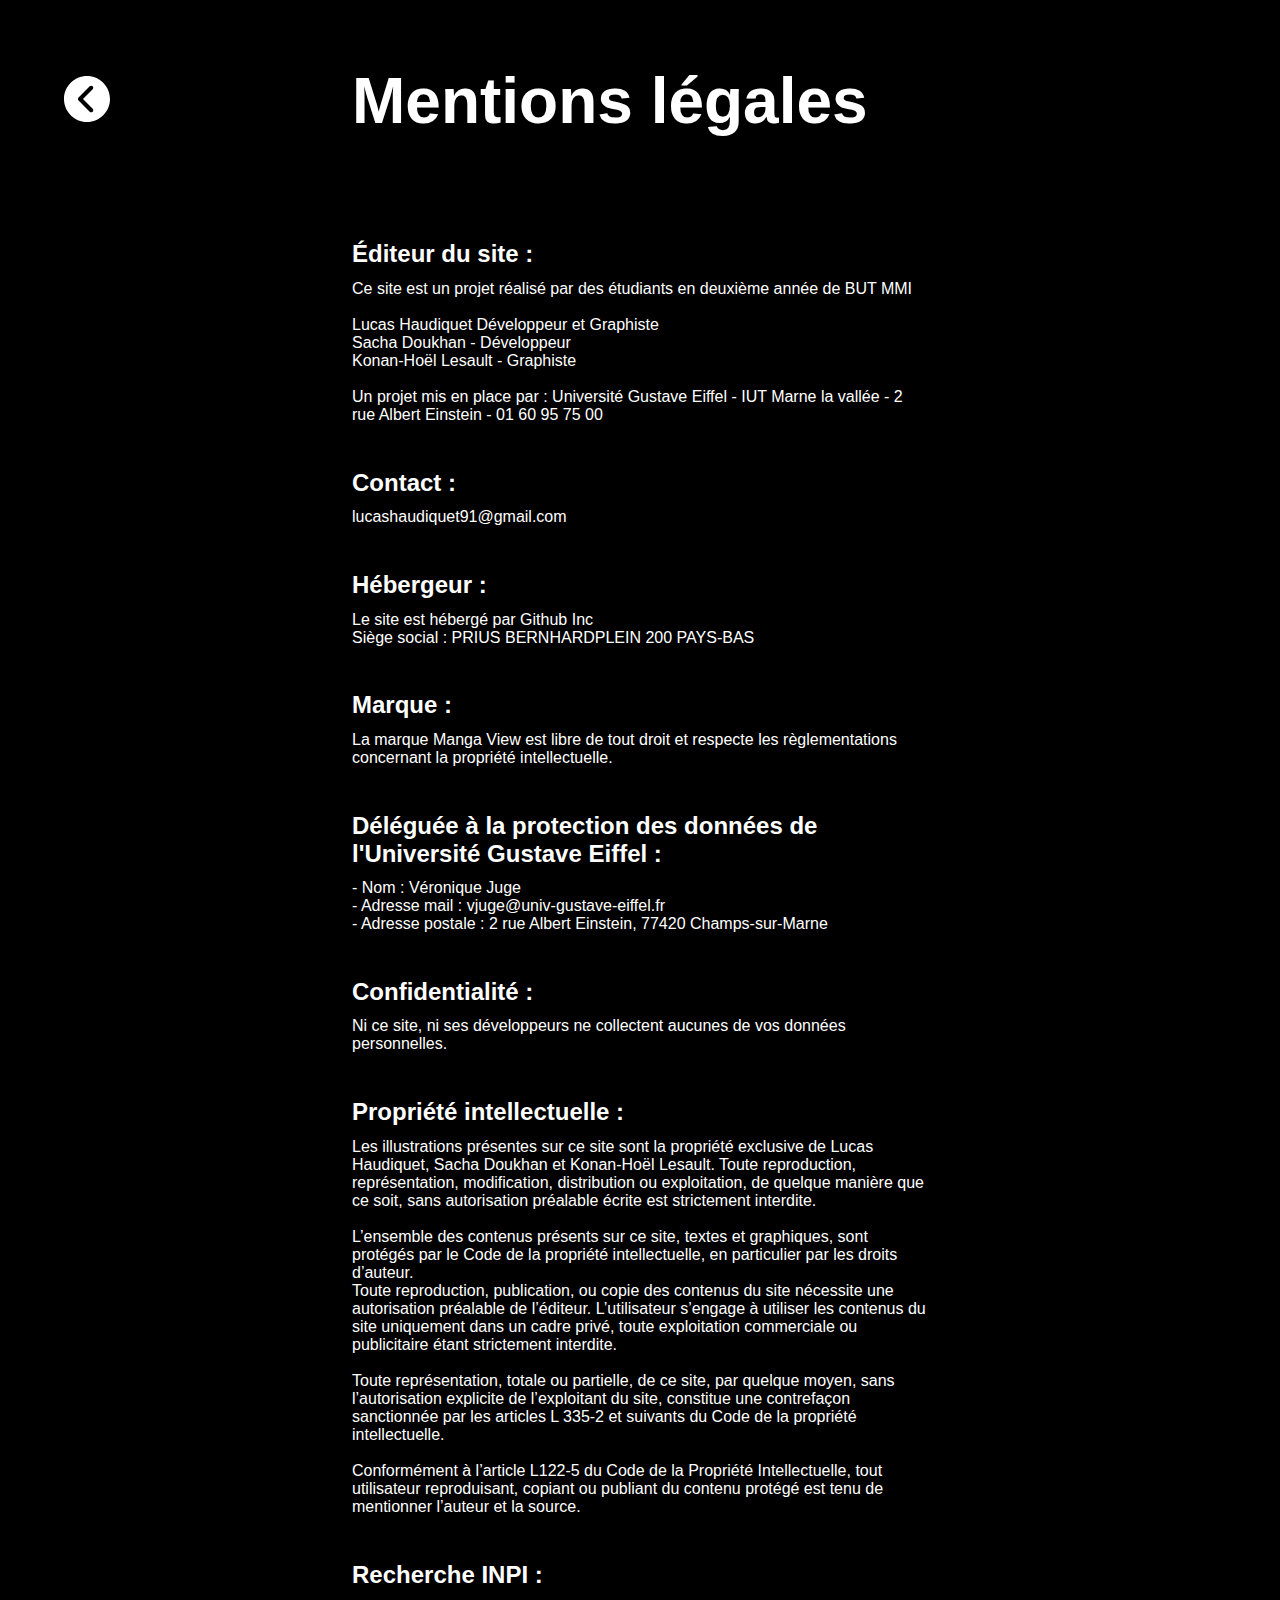
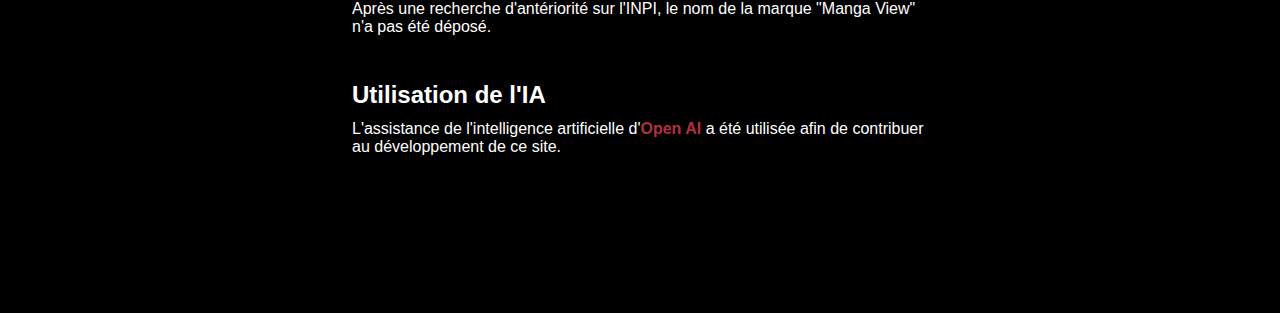
<file: mentions.html>
<!DOCTYPE html>
<html lang="fr">
<head>
    <meta charset="UTF-8">
    <meta name="viewport" content="width=device-width, initial-scale=1.0">
    <title>Mentions - Manga View</title>
    <link rel="stylesheet" href="style.css">
    <link rel="icon" type="image/x-icon" href="images/favicon.png">
</head>
<body>
    <div class="titre-mention">
        <a href="index.html"><img src="images/flech-back.svg" alt=""></a>
        <h1>Mentions légales</h1>
    </div>

    <div class="corps-mention">
        <div>
        <h2>Éditeur du site :</h2>
        <p>Ce site est un projet réalisé par des étudiants en deuxième année de BUT MMI<br><br>
            Lucas Haudiquet  Développeur et Graphiste <br>
            Sacha Doukhan - Développeur <br>
            Konan-Hoël Lesault - Graphiste <br><br>
            
            Un projet mis en place par :
            Université Gustave Eiffel - IUT Marne la vallée - 
            2 rue Albert Einstein - 01 60 95 75 00</p>
        </div>
        <div>

            <h2>Contact :</h2>
            <p>lucashaudiquet91@gmail.com</p>
        </div>
        <div>
        <h2>Hébergeur :</h2>
        <p>Le site est hébergé par Github Inc <br>
        Siège social : PRIUS BERNHARDPLEIN 200 PAYS-BAS</p>
        </div>
        <div>
        <h2>Marque :</h2>
        <p>La marque Manga View est libre de tout droit et respecte les règlementations concernant la propriété intellectuelle.</p>
        </div>
        <div>
        <h2>Déléguée à la protection des données de l'Université Gustave Eiffel :</h2>
        <p>- Nom : Véronique Juge <br>
        - Adresse mail : vjuge@univ-gustave-eiffel.fr <br>
        - Adresse postale : 2 rue Albert Einstein, 77420 Champs-sur-Marne</p>
        </div>
        <div>
        <h2>Confidentialité :</h2>
        <p>Ni ce site, ni ses développeurs ne collectent aucunes de vos données personnelles.</p>
        </div>
        <div>
        <h2>Propriété intellectuelle :</h2>
        <p>Les illustrations présentes sur ce site sont la propriété exclusive de Lucas Haudiquet, Sacha Doukhan et Konan-Hoël Lesault. Toute reproduction, représentation, modification, distribution ou exploitation, de quelque manière que ce soit, sans autorisation préalable écrite est strictement interdite. <br><br>

            L’ensemble des contenus présents sur ce site, textes et graphiques, sont protégés par le Code de la propriété intellectuelle, en particulier par les droits d’auteur. <br>
            Toute reproduction, publication, ou copie des contenus du site nécessite une autorisation préalable de l’éditeur. L’utilisateur s’engage à utiliser les contenus du site uniquement dans un cadre privé, toute exploitation commerciale ou publicitaire étant strictement interdite. <br> <br>
            Toute représentation, totale ou partielle, de ce site, par quelque moyen, sans l’autorisation explicite de l’exploitant du site, constitue une contrefaçon sanctionnée par les articles L 335-2 et suivants du Code de la propriété intellectuelle. <br> <br>
            Conformément à l’article L122-5 du Code de la Propriété Intellectuelle, tout utilisateur reproduisant, copiant ou publiant du contenu protégé est tenu de mentionner l’auteur et la source.</p>
        </div>
        <div>
        <h2>Recherche INPI :</h2>
        <p>Après une recherche d'antériorité sur l'INPI, le nom de la marque "Manga View" n'a pas été déposé.</p>
        </div>
        <div>
        <h2>Utilisation de l'IA</h2>
        <p>L'assistance de l'intelligence artificielle d'<a href="https://openai.com/">Open AI</a> a été utilisée afin de contribuer au développement de ce site.</p>
        </div>


    </div>


 

</body>
</html>
</file>
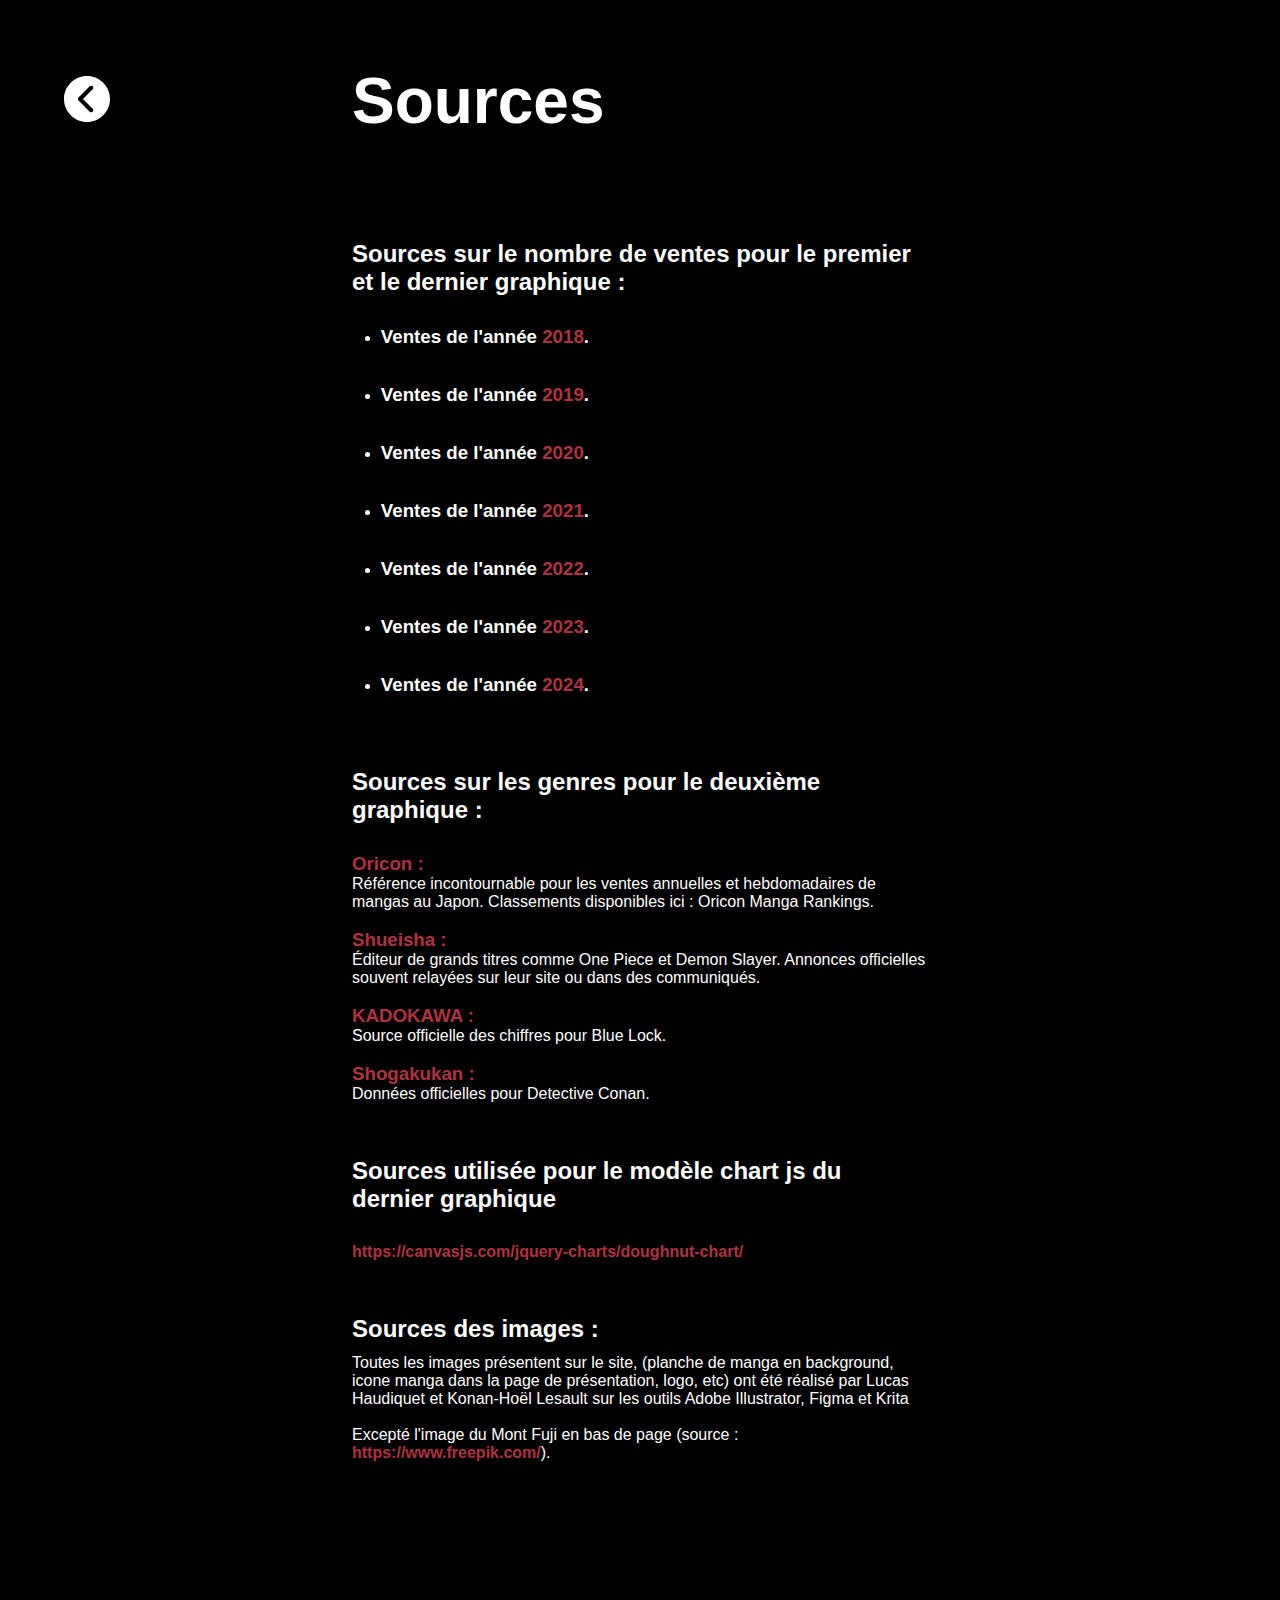
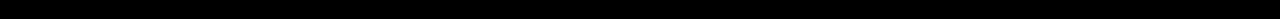
<file: sources.html>
<!DOCTYPE html>
<html lang="fr">
<head>
    <meta charset="UTF-8">
    <meta name="viewport" content="width=device-width, initial-scale=1.0">
    <title>Sources - Manga View</title>
    <link rel="stylesheet" href="style.css">
    <link rel="icon" type="image/x-icon" href="images/favicon.png">
</head>
<body>
    <div class="titre-mention">
        <a href="index.html"><img src="images/flech-back.svg" alt=""></a>
        <h1>Sources</h1>
    </div>

    <div class="corps-mention">
        <div>
        <h2>Sources sur le nombre de ventes pour le premier et le dernier graphique :</h2><br>
        <ul>
            <li><h3>Ventes de l'année <a href="https://adala-news.fr/2018/11/top-10-des-meilleures-ventes-manga-de-lannee-2018-au-japon/">2018</a>.</h3></li>

            <br><br>
            
            <li><h3>Ventes de l'année <a href="https://www.nautiljon.com/actualite/mangas/top-10-des-mangas-qui-se-sont-le-mieux-vendus-au-japon-en-2019,12144.html">2019</a>.</h3></li>
             
            <br><br>
        
            <li><h3>Ventes de l'année <a href="https://www.nautiljon.com/actualite/mangas/top-10-des-mangas-qui-se-sont-le-mieux-vendus-au-japon-en-2020,13503.html">2020</a>.</h3></li>
            
            <br><br>

            <li><h3>Ventes de l'année <a href="https://www.justfocus.fr/manga-anime/actualites-animes/top-10-des-manga-les-plus-vendus-au-japon-en-2021.html">2021</a>.</h3></li>
            
            <br><br>

            <li><h3>Ventes de l'année <a href="https://www.justfocus.fr/manga-anime/actualites-animes/top-10-manga-japon-2022.html">2022</a>.</h3></li>
            
            <br><br>

            <li><h3>Ventes de l'année <a href="https://www.livreshebdo.fr/article/les-10-mangas-les-plus-vendus-au-japon-en-2023">2023</a>.</h3></li>
            
            <br><br>
            
            <li><h3>Ventes de l'année <a href="https://mang-actu.com/les-mangas-les-plus-vendus-en-2024-au-japon/">2024</a>.</h3></li>
            <br><br>
            <br><br>
        </ul>

        

        <h2>Sources sur les genres pour le deuxième graphique :</h2><br>

        <a href="https://www.oricon.co.jp/rank/"><h3>Oricon :</h3></a>
        <p>Référence incontournable pour les ventes annuelles et hebdomadaires de mangas au Japon. Classements disponibles ici : Oricon Manga Rankings.</p><br>

        <a href="https://www.shueisha.co.jp/"><h3> Shueisha :</h3></a>
        <p>Éditeur de grands titres comme One Piece et Demon Slayer. Annonces officielles souvent relayées sur leur site ou dans des communiqués.</p><br>

        <a href="https://www.kadokawa.co.jp/"><h3>KADOKAWA :</h3></a>
        <p>Source officielle des chiffres pour Blue Lock.</p><br>

        <a href="https://www.shogakukan.co.jp/"><h3>Shogakukan :</h3></a>
        <p>Données officielles pour Detective Conan.</p><br><br><br>
           
        <h2>Sources utilisée pour le modèle chart js du dernier graphique</h2><br>
        <a href="https://canvasjs.com/jquery-charts/doughnut-chart/">https://canvasjs.com/jquery-charts/doughnut-chart/</a><br><br><br>
             


        <h2>Sources des images :</h2>
        <p>Toutes les images présentent sur le site, (planche de manga en background, icone manga dans la page de présentation, logo, etc) ont été réalisé par Lucas Haudiquet et Konan-Hoël Lesault sur les outils Adobe Illustrator, Figma et Krita <br><br> Excepté l'image du Mont Fuji en bas de page (source : <a href="https://www.freepik.com/free-vector/happy-mountain-day-font-with-mount-fuji-isolated-white-background_16457122.htm#fromView=search&page=1&position=7&uuid=1a3e7aa4-5380-40e6-8c6d-f79a5bc7c0f1"> https://www.freepik.com/</a>).
        </p>
    </div>
        

</body>
</html>
</file>
<file: style.css>
* {
  margin: 0;
  padding: 0;
  box-sizing: border-box;
}

body {
  background-color: black;
  color: white;
}


.g0 {
  position: relative;
  display: flex;
  height: 100vh;
  flex-direction: column;
  align-items: center;
  justify-content: center;
  gap: 8rem;
  background-color: #000000;
  width: 100%;
  scroll-snap-align: center;  
}

.g0-back{
  position: absolute;
  left: 0;
  top: 0;
  width: 100%;
  height: 100%;
  opacity: 0.08;
  filter: blur(5px);
  z-index: 97;
}


.g05 {
  position: relative;
  display: flex;
  height: 100vh;
  flex-direction: column;
  align-items: center;
  justify-content: flex-start;
  gap: 8rem;
  background-color: #000000;
  width: 100%;
  scroll-snap-align: center;  
}

.g05-back{
  position: absolute;
  left: 0;
  top: 0;
  width: 100%;
  height: 100%;
  opacity: 0.08;
  filter: blur(5px);
  z-index: 97;
}


.images-top{
  display: flex;
  align-items: center;
  justify-content: space-between;
  width: 100%;
  padding-right: 9%; 
  padding-left: 8%;

}

.images-bot{
  display: flex;
  align-items: center;
  justify-content: space-between;
  width: 100%;
  padding-right: 4%;
  padding-left: 4%;
}

.icone-pres{
  width: 12%;
  margin-bottom: -10%;
  margin-top: 5%;
}

.icone-pres-2{
  width: 13%;
  margin-bottom: -8%;
}

.icone-pres-bot{
  width: 10%;
  margin-top: -10rem;
}

.icone-pres-bot-2{
  width: 15%;
  margin-top: -2rem;
}


.g05 h1{
  font-family: Impact, Haettenschweiler, 'Arial Narrow Bold', sans-serif;
  font-size: 5rem;
  letter-spacing: 0.2rem;
}

.desc{
  display: flex;
  justify-content: center;
  align-items: center;
  font-family: Arial, Helvetica, sans-serif;
  max-width: 70%;
  font-size: 1.8rem;
}

.logo{
  width: 33%;
  margin-top: 0;
  z-index: 99;
}

.graph {
  height: 100vh;
  overflow-y: scroll;
  scroll-snap-type: y mandatory;
}

.texte p{
  color: #b3b3b3;
  font-family: Arial, Helvetica, sans-serif;
}



.texte{
  display: flex;
  justify-content: center;
  flex-direction: column;
  gap: 2.4rem;
  max-width: 37%;
  font-family: Arial, Helvetica, sans-serif;
  font-size: 1.2rem ;
  z-index: 98;

}

.g1{
  position: relative;
  display: flex;
  height: 100vh;
  flex-direction: row;
  align-items: center;
  justify-content: center;
  gap: 10%;
  width: 100%;
  scroll-snap-align: center;
  margin-left: 0;
  margin-right: 0;
}



.g1 img{
  position: absolute;
  left: 0;
  top: 0;
  width: 100%;
  height: 100%;
  opacity: 0.08;
  filter: blur(5px);
  z-index: 97;
}



.g2{
  position: relative;
  display: flex;
  height: 100vh;
  flex-direction: row;
  align-items: center;
  justify-content: center;
  gap: 10%;
  background-color: #000000;
  width: 100%;
  scroll-snap-align: center;

}

.g2 img{
  
  position: absolute;
  left: 0;
  top: 0;
  width: 100%;
  height: 100%;
  opacity: 0.08;
  filter: blur(5px);
  z-index: 97;
}

.g3{
  position: relative;
  display: flex;
  height: 100vh;
  flex-direction: column;
  align-items: center;
  justify-content: center;
  background-color: #000000;
  width: 100%;
  scroll-snap-align: center;
}



.g3 img{
  position: absolute;
  left: 0;
  top: 0;
  width: 100%;
  height: 100%;
  opacity: 0.08;
  filter: blur(5px);
  z-index: 97;
}


h1 {
  font-family: Arial, Helvetica, sans-serif;
  font-size: 2rem;
}

.infobulle {
  font-family: Arial, Helvetica, sans-serif;
  position: absolute;
  background-color: rgb(255, 255, 255);
  color: black;
  padding: 2px;
  border-radius: 5px;
  display: none;
  pointer-events: none;
  font-size: 1.3rem;
  z-index: 99;
}

.barre:hover {
  opacity: 1;
  box-shadow: #fff 3px 3px 3px;
}

.barre:hover ~ .barre:not(:hover) {
  opacity: 0.5;
}


.barre {
  transition: 0.2s ease-in-out; 
}

.annee{
  font-family: Arial, Helvetica, sans-serif;
  font-size: 0.30rem;
}


#chartContainer .canvasjs-chart-title {
  color: white; 
}


#chartContainer .canvasjs-legend .canvasjs-legend-text {
  fill: white ; 
}

.graph-chart{
  z-index: 99;
}

.footer{
  position: relative;
  display: flex;
  height: 100vh;
  flex-direction: column;
  align-items: center;
  justify-content: space-between;
  width: 100%;
  scroll-snap-align: center;
  padding-bottom: 0;
  margin-bottom: 0;
  padding-top: 8%;
}

.footerback{
  position: absolute;
  left: 0;
  top: 0;
  width: 100%;
  height: 100%;
  opacity: 0.08;
  filter: blur(5px);
  z-index: 97;
}



div.footer-links a{
   text-decoration: none;
  color: #fff;
  font-family: Arial, Helvetica, sans-serif;
  font-size: 2rem;
  z-index: 99;
  transition: all ease-in-out 0.3s;
}

div.footer-links a:hover{
background-color: #B0313F;
padding: 0.8%;
border-radius: 35px;
}



.footer-links{
  display: flex;
  justify-content: space-between;
  align-items: space-around;
  width: 100%;
  padding-left: 10%;
  padding-right: 10%;
  z-index: 99;
  
}

.fuji{
  top: 30%;
  position: absolute;
  z-index: 1000;
  width: 70%;
  z-index: 99;
}

.histo {
  width: 40%; 
  max-width: 900px;
  text-align: center;
  z-index: 98;
}
.histogramme {
  width: 100%;
  height: auto; 
}

.titre-mention{
  display: flex;
  width: 100%;
  padding: 5%;
  justify-content: flex-start;
  align-items: center;
  gap: 21%;
}

.titre-mention h1{
  font-size: 4rem;
}

.titre-mention img{
  width: 100%;
}

.titre-mention a{
  max-width: 4%;
}

.corps-mention{
  margin-right: auto;
  margin-left: auto;
  display: flex;
  justify-content: center ;
  gap: 1rem;
  flex-direction: column;
  padding-left: 20%;
  padding-right: 20%;
  padding-top: 3%;
  padding-bottom: 10%;
  max-width: 85%;

}

.corps-mention h2{
  font-family: Arial, Helvetica, sans-serif;
  margin-bottom: 2%;
}

.corps-mention p{
  font-family: Arial, Helvetica, sans-serif;
}

.corps-mention div{
  margin-bottom: 5%;
  display: flex;
  justify-content: center;
  align-items: flex-start;
  flex-direction: column;
}

.corps-mention a{
  text-align: center;
  font-weight: bold;
  font-family: Arial, Helvetica, sans-serif;
  text-decoration: none;
  color: #B0313F;
}

.corps-mention a:hover{
  text-decoration: underline;
}

.corps-mention h3{
  font-family: Arial, Helvetica, sans-serif ;
}

.corps-mention ul{
  margin-left: 5%;
}
</file>
